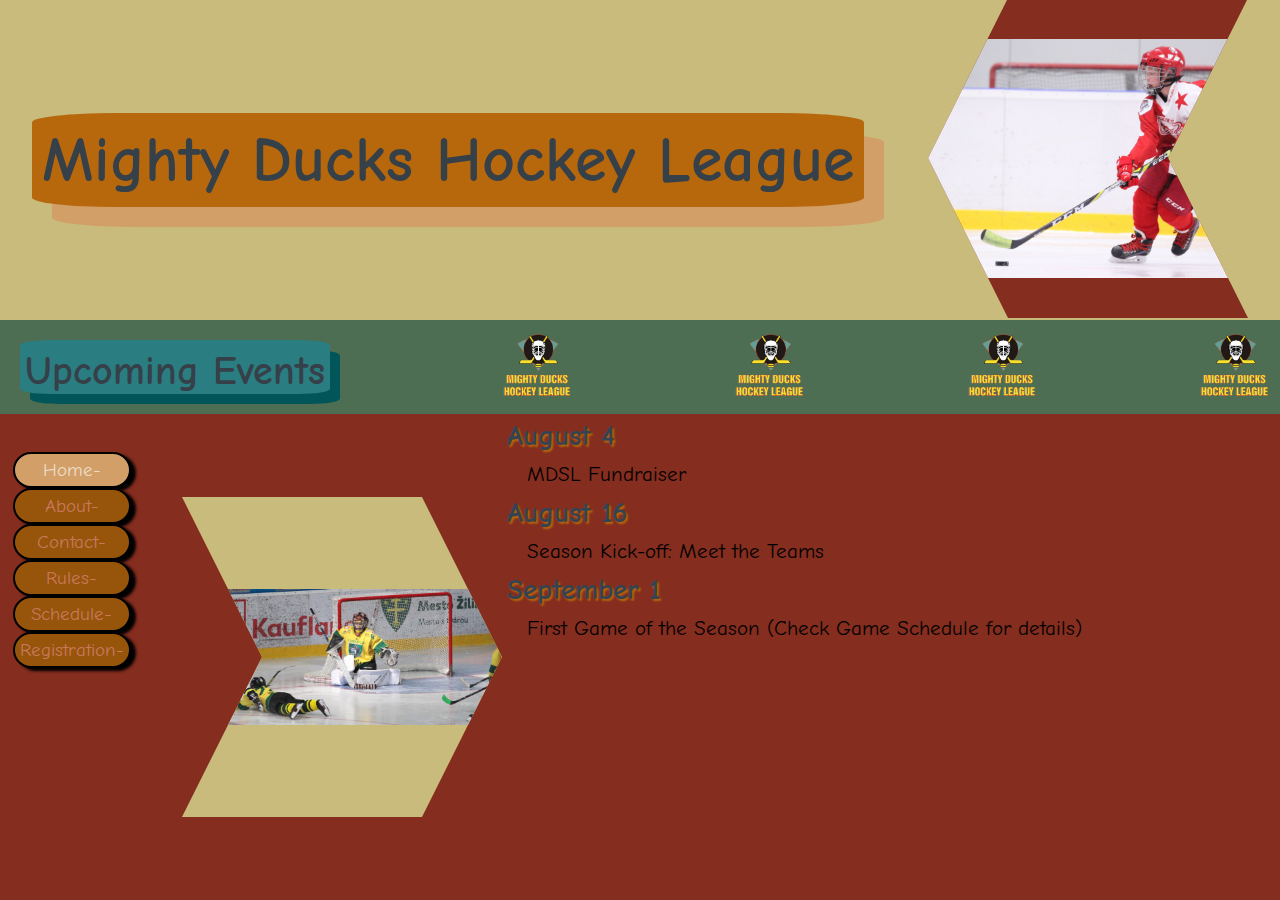
<file: index.html>
<!DOCTYPE html>
<html lang="en">

<head>
    <meta charset="UTF-8">
    <meta http-equiv="X-UA-Compatible" content="IE=edge">
    <meta name="viewport" content="width=device-width, initial-scale=1.0">
    <!-- <link rel="stylesheet" href="./assets/styles/style1.css"> -->
    <!-- <link rel="stylesheet" href="./assets/styles/styles2.css"> -->
    <link rel="stylesheet" href="./assets/styles/styles3.css">
    <title>Mighty Ducks Hockey League</title>
    <link rel="shortcut icon" href="./assets/img/LogoMightyduck-01.ico" type="image/x-icon">
</head>

<body class="container-body">
    <header class="container-header">
        <div>
            <img src="./assets/img/hockey2.jpg" alt="imagen de header" class="img-header">
        </div>
        <div>
            <h1 class="nom-equipo">Mighty Ducks Hockey League</h1>
        </div>
    </header>
    <main class="container-main">
          <div class="bar">
            <div class="h2-title">
                <h2>Upcoming Events</h2>
            </div>
            <div>
                <img class="log-bar" src="./assets/img/LogoMightyduck-01.png" alt="logo de equipo">
            </div>
            <div>
                <img class="log-bar" src="./assets/img/LogoMightyduck-01.png" alt="logo de equipo">
            </div>
            <div>
                <img class="log-bar" src="./assets/img/LogoMightyduck-01.png" alt="logo de equipo">
            </div>
            <div>
                <img class="log-bar" src="./assets/img/LogoMightyduck-01.png" alt="logo de equipo">
            </div>
        </div>
    </main>
    <div class="container-section">
        <nav class="container-nav">
            <a class="nav-home active" href="active">-</a>
            <a class="nav-about" href="./about.html">-</a>
            <a class="nav-contact" href="./contact.html">-</a>
            <a href="./rules.html" class="nav-rules">-</a>
            <a class="nav-games" href="./game-information.html">-</a>
            <a class="nav-registration" href="./registration.html">-</a>
        </nav>
        <figure class="img-section-about">
            <img src="./assets/img/design1_image2.jpg" alt="Foto Hockey" class="picture-hokey-2">
        </figure>
        <div class="div-section">
            <article>
                <h3>August 4</h3>
                <p>MDSL Fundraiser</p>
            </article>
            <article>
                <h3>August 16</h3>
                <p>Season Kick-off: Meet the Teams</p>
            </article>
            <article>
                <h3>September 1</h3>
                <p>First Game of the Season (Check Game Schedule for details)</p>
            </article>
        </div>
    </div>

</body>

</html>
</file>
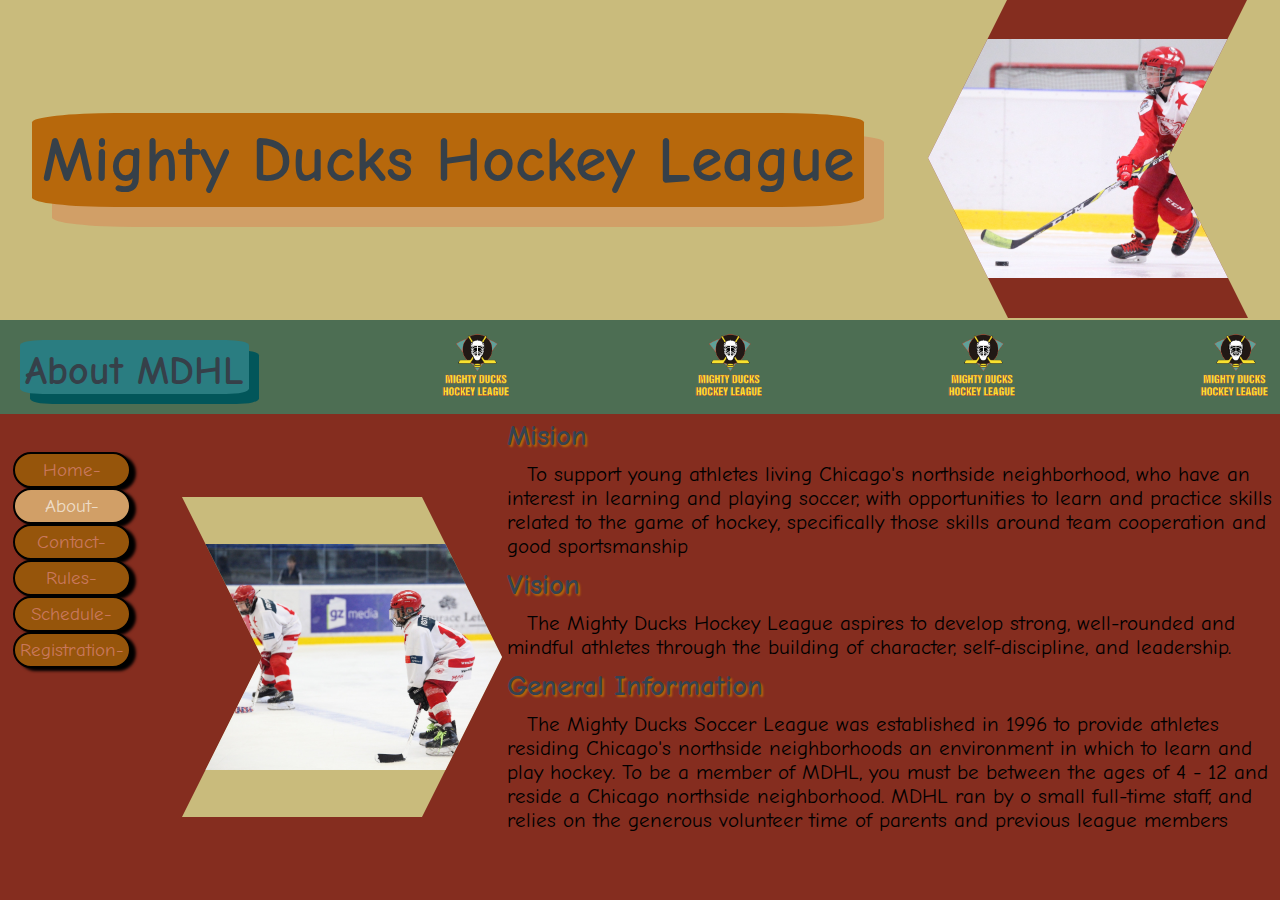
<file: about.html>
<!DOCTYPE html>
<html lang="en">

<head>
    <meta charset="UTF-8">
    <meta http-equiv="X-UA-Compatible" content="IE=edge">
    <meta name="viewport" content="width=device-width, initial-scale=1.0">
    <!--<link rel="stylesheet" href="./assets/styles/style1.css">-->
    <!-- <link rel="stylesheet" href="./assets/styles/styles2.css"> -->
    <link rel="stylesheet" href="./assets/styles/styles3.css">
    <title>Mighty Ducks Hockey League</title>
    <link rel="shortcut icon" href="./assets/img/LogoMightyduck-01.ico" type="image/x-icon">
</head>

<body class="container-body">
    <header class="container-header">
        <div>
            <img src="./assets/img/hockey2.jpg" alt="imagen de header" class="img-header">
        </div>
        <div>
            <h1 class="nom-equipo">Mighty Ducks Hockey League</h1>
        </div>
    </header>
    <main class="container-main">
        <!-- <img src="./assets/img/marca-al-agua-con-color.png" alt="watermark" class="img-main"> -->
        <div class="bar">
            <div class="h2-title">
                <h2>About MDHL</h2>
            </div>
            <div>
                <img class="log-bar" src="./assets/img/LogoMightyduck-01.png" alt="logo de equipo">
            </div>
            <div>
                <img class="log-bar" src="./assets/img/LogoMightyduck-01.png" alt="logo de equipo">
            </div>
            <div>
                <img class="log-bar" src="./assets/img/LogoMightyduck-01.png" alt="logo de equipo">
            </div>
            <div>
                <img class="log-bar" src="./assets/img/LogoMightyduck-01.png" alt="logo de equipo">
            </div>
        </div>
    </main>
    <div class="container-section">
        <nav class="container-nav">
            <a class="nav-home" href="./index.html">-</a>
            <a class="nav-about active" href="active">-</a>
            <a class="nav-contact" href="./contact.html">-</a>
            <a href="./rules.html" class="nav-rules">-</a>
            <a class="nav-games" href="./game-information.html">-</a>
            <a class="nav-registration" href="./registration.html">-</a>
        </nav>
        <figure class="img-section-about">
            <img src="./assets/img/hockey3.jpg" alt="Foto Hockey" class="picture-hokey-2">
        </figure>
        <div class="div-section">
            <article>
                <h3>Mision</h3>
                <p> To support young athletes living Chicago's northside neighborhood, who have an interest in
                    learning and playing soccer, with opportunities to learn and practice skills related to the game of
                    hockey, specifically those skills around team cooperation and good sportsmanship</p>
            </article>
            <article>
                <h3>Vision</h3>
                <p> The Mighty Ducks Hockey League aspires to develop strong, well-rounded and mindful athletes
                    through the building of character, self-discipline, and leadership.</p>
            </article>
            <article>
                <h3>General Information</h3>
                <p> The Mighty Ducks Soccer League was established in 1996 to provide athletes residing
                    Chicago's northside neighborhoods an environment in which to learn and play hockey. To be a
                    member of MDHL, you must be between the ages of 4 - 12 and reside a Chicago northside
                    neighborhood. MDHL ran by o small full-time staff, and relies on the generous volunteer time of
                    parents and previous league members</p>
            </article>
        </div>
    </div>

    
</body>

</html>
</file>
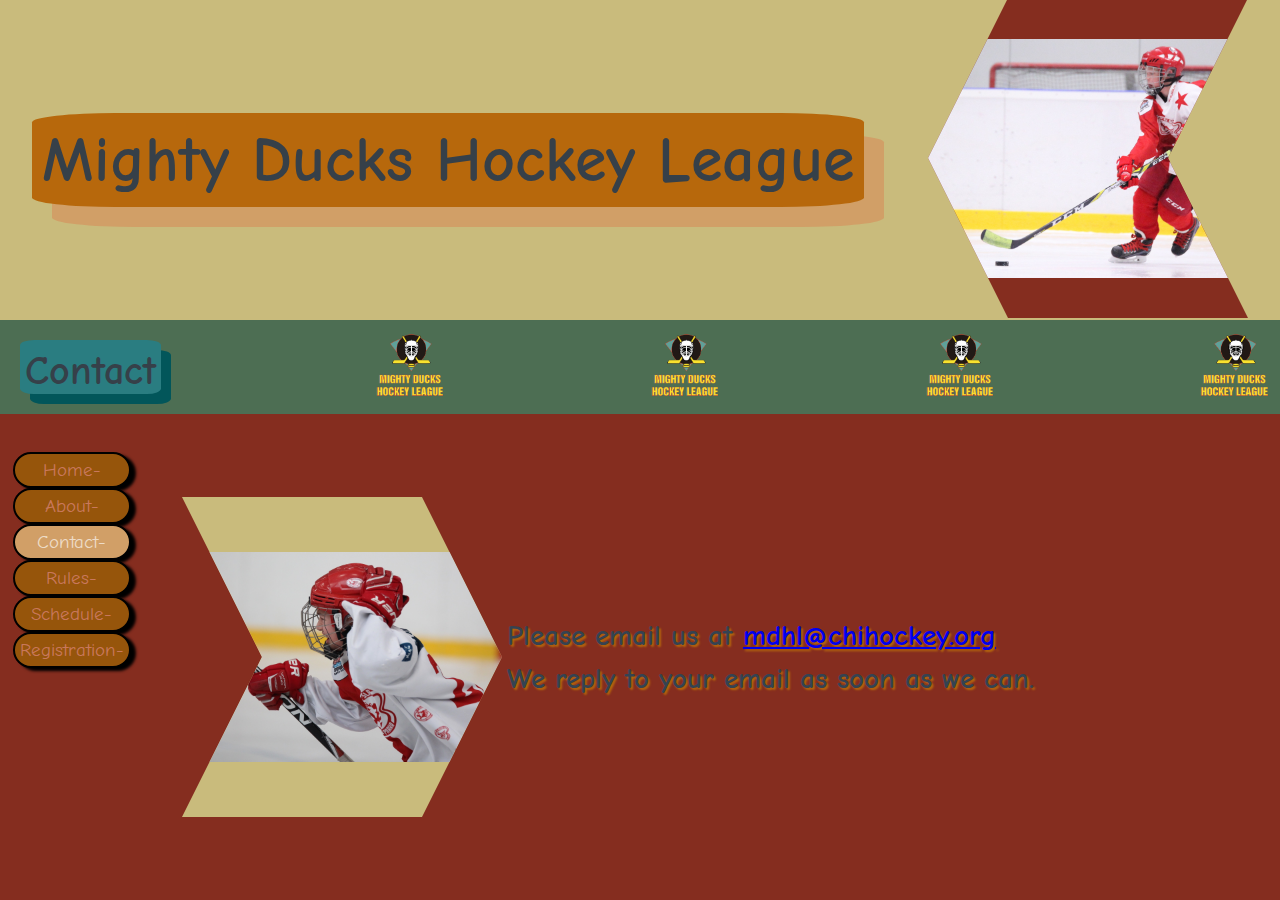
<file: contact.html>
<!DOCTYPE html>
<html lang="en">

<head>
    <meta charset="UTF-8">
    <meta http-equiv="X-UA-Compatible" content="IE=edge">
    <meta name="viewport" content="width=device-width, initial-scale=1.0">
    <!--<link rel="stylesheet" href="./assets/styles/style1.css">-->
    <!-- <link rel="stylesheet" href="./assets/styles/styles2.css"> -->
    <link rel="stylesheet" href="./assets/styles/styles3.css">
    <title>Contact</title>
    <link rel="shortcut icon" href="./assets/img/LogoMightyduck-01.ico" type="image/x-icon">
</head>

<body class="container-body">
    <header class="container-header">
        <div>
            <img src="./assets/img/hockey2.jpg" alt="imagen de header" class="img-header">
        </div>
        <div>
            <h1 class="nom-equipo">Mighty Ducks Hockey League</h1>
        </div>
    </header>
    <main class="container-main">
              <div class="bar">
            <div class="h2-title">
                <h2>Contact</h2>
            </div>
            <div>
                <img class="log-bar" src="./assets/img/LogoMightyduck-01.png" alt="logo de equipo">
            </div>
            <div>
                <img class="log-bar" src="./assets/img/LogoMightyduck-01.png" alt="logo de equipo">
            </div>
            <div>
                <img class="log-bar" src="./assets/img/LogoMightyduck-01.png" alt="logo de equipo">
            </div>
            <div>
                <img class="log-bar" src="./assets/img/LogoMightyduck-01.png" alt="logo de equipo">
            </div>
        </div>
    </main>
    <div class="container-section">
        <nav class="container-nav">
            <a class="nav-home" href="./index.html">-</a>
            <a class="nav-about" href="./about.html">-</a>
            <a class="nav-contact active" href="active">-</a>
            <a href="./rules.html" class="nav-rules">-</a>
            <a class="nav-games" href="./game-information.html">-</a>
            <a class="nav-registration" href="./registration.html">-</a>
        </nav>
        <figure class="img-section-about">
            <img src="./assets/img/hockey1.jpg" alt="Foto Hockey" class="picture-hokey-2">
        </figure>
        <!-- <figure class="foto_hokey_tres"> 
            <img src="/assets/img/hockey3.jpg" alt="Foto de Hockey" width="300"> 
         </figure> -->
         <div class="div-contact">
            <article>
                <h3>Please email us at <a href="mailto:mdhl@chihockey.org">mdhl@chihockey.org</a></h3>
            </article>
            <article>
                <h3>We reply to your email as soon as we can.</h3>
            </article>
         </div>
    </div>
</body>

</html>
</file>
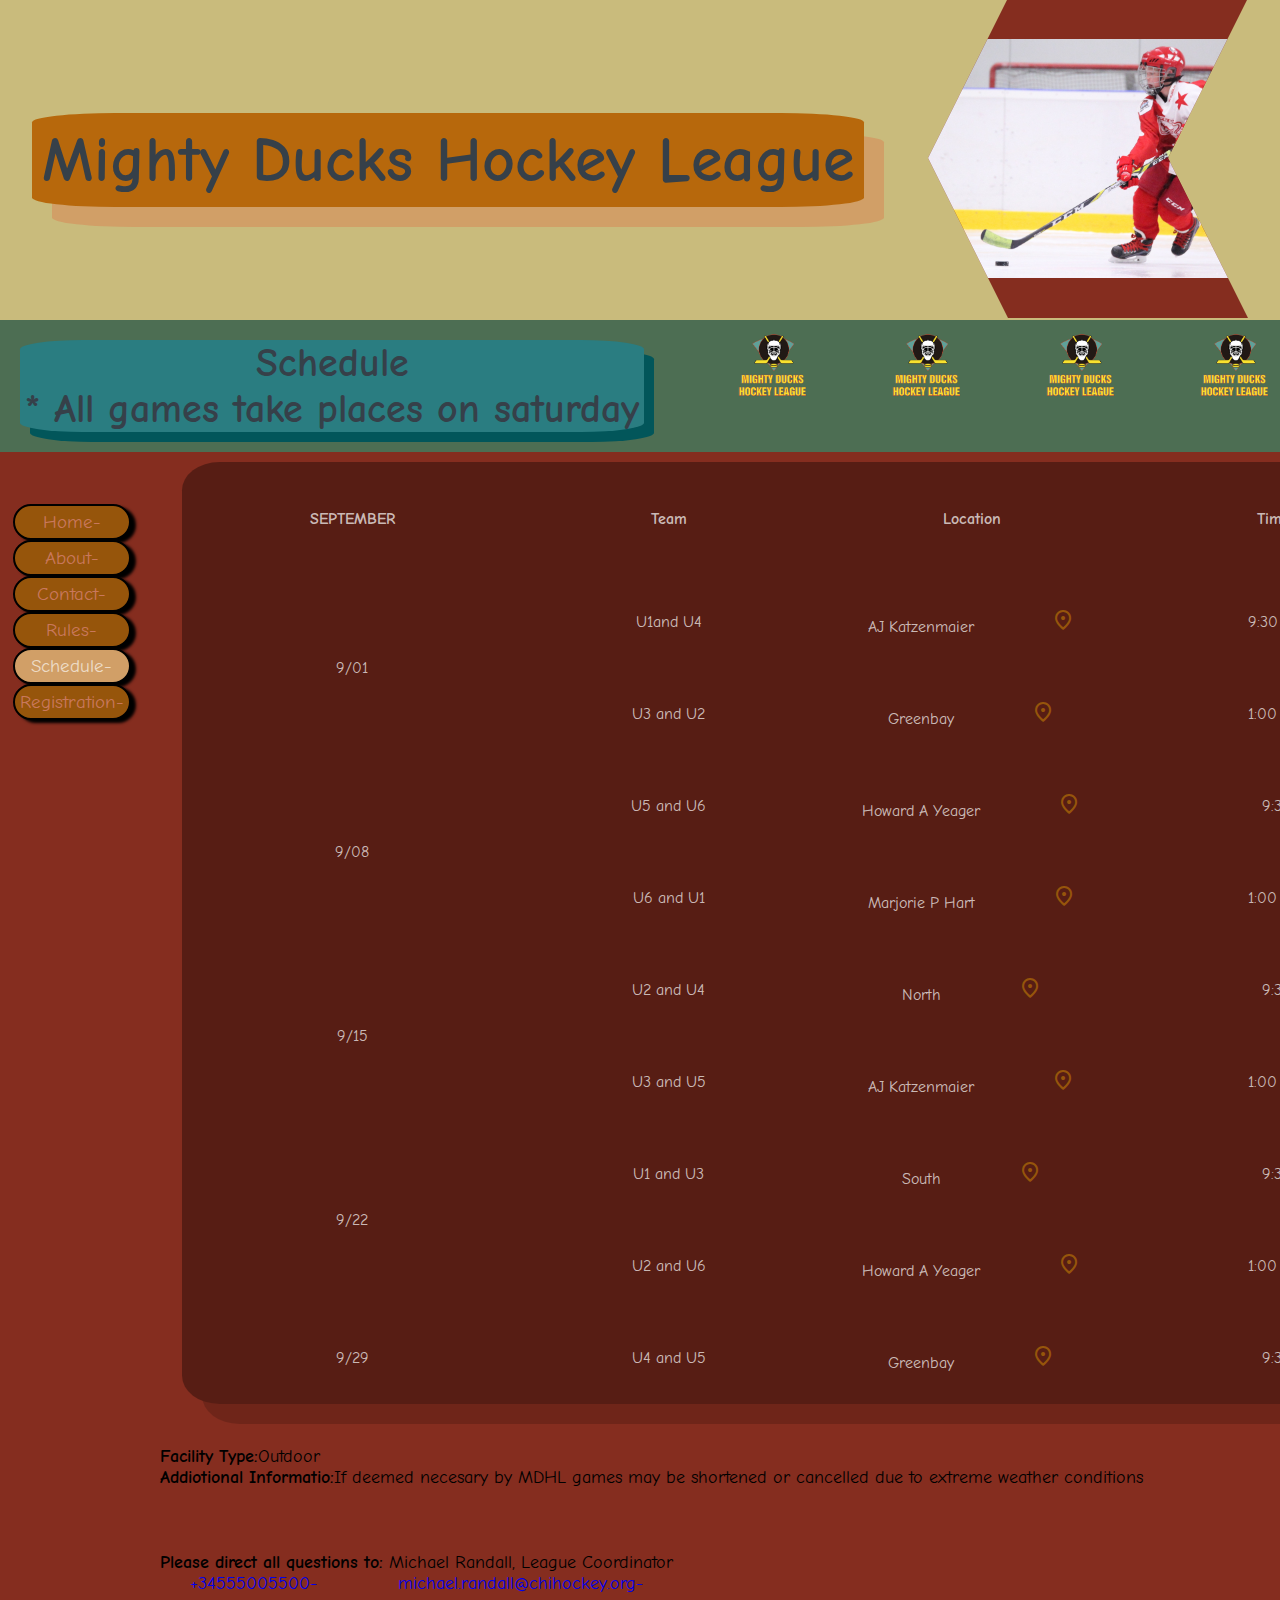
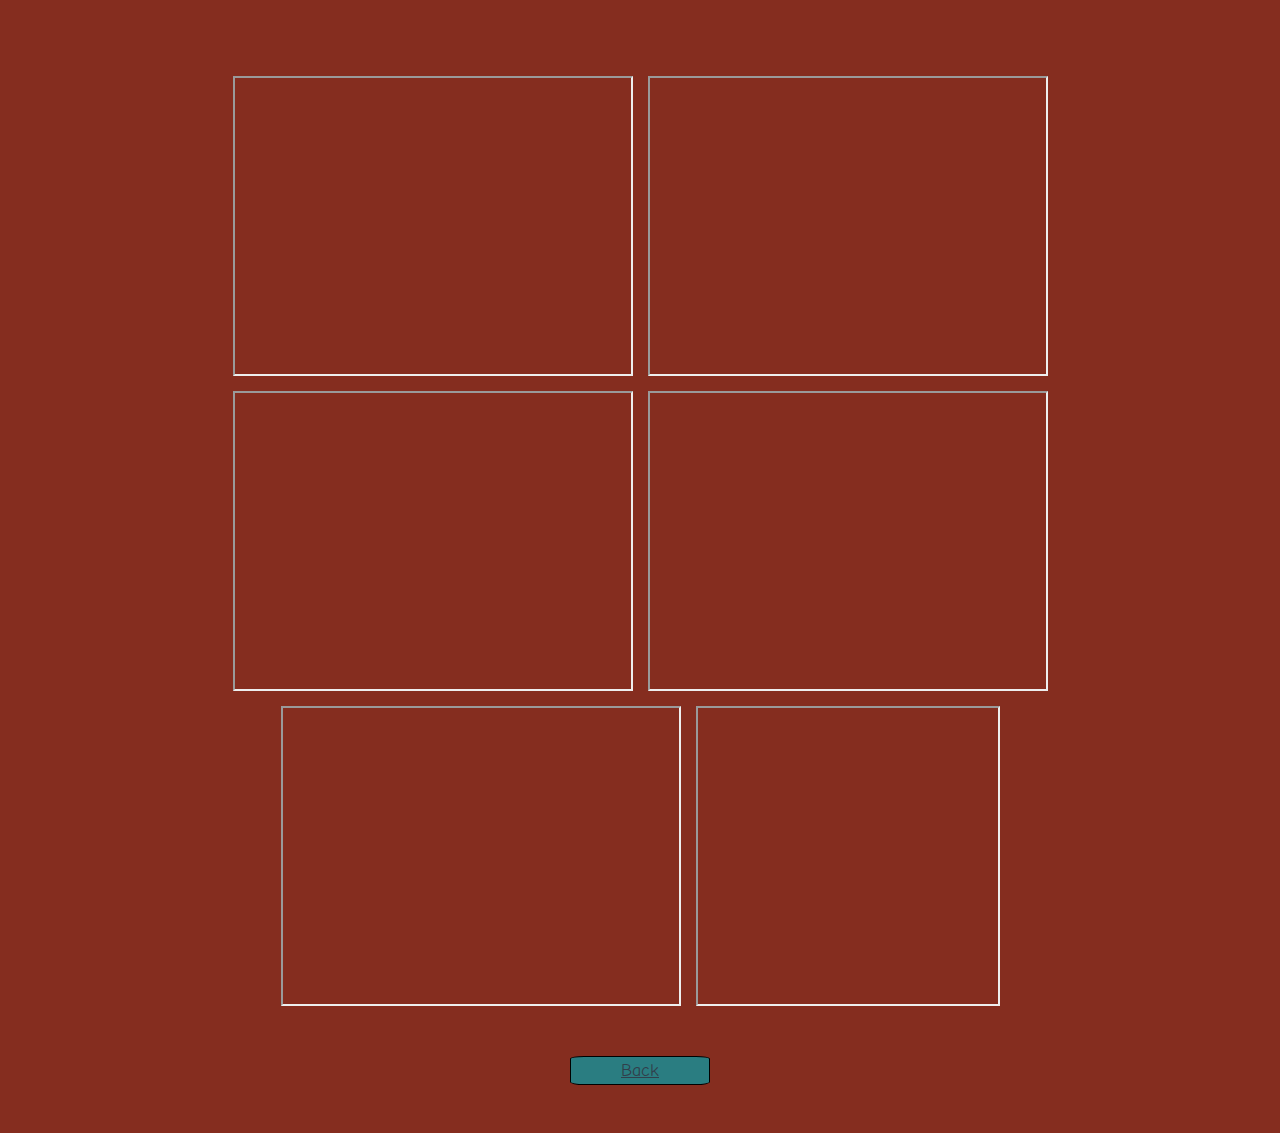
<file: game-information.html>
<!DOCTYPE html>
<html lang="en">

<head>
    <meta charset="UTF-8">
    <meta http-equiv="X-UA-Compatible" content="IE=edge">
    <meta name="viewport" content="width=device-width, initial-scale=1.0">
    <!-- <link rel="stylesheet" href="./assets/styles/style1.css"> -->
    <!-- <link rel="stylesheet" href="./assets/styles/styles2.css"> -->
    <link rel="stylesheet" href="./assets/styles/styles3.css">
    <link rel="stylesheet"
        href="https://fonts.googleapis.com/css2?family=Material+Symbols+Outlined:opsz,wght,FILL,GRAD@48,400,0,0">
    <title>Fall Schedule</title>
    <link rel="shortcut icon" href="./assets/img/LogoMightyduck-01.ico" type="image/x-icon">
</head>

<body class="container-body">
    <header class="container-header">
        <div>
            <img src="./assets/img/hockey2.jpg" alt="imagen de header" class="img-header">
        </div>
        <div>
            <h1 class="nom-equipo" id="start">Mighty Ducks Hockey League</h1>
        </div>
    </header>
    <main class="container-main">
        <div class="bar">
            <div class="h2-title">
                <h2>Schedule</h2>
                <h3 class="h3-subtitle">* All games take places on saturday</h3>
            </div>
            <div>
                <img class="log-bar" src="./assets/img/LogoMightyduck-01.png" alt="logo de equipo">
            </div>
            <div>
                <img class="log-bar" src="./assets/img/LogoMightyduck-01.png" alt="logo de equipo">
            </div>
            <div>
                <img class="log-bar" src="./assets/img/LogoMightyduck-01.png" alt="logo de equipo">
            </div>
            <div>
                <img class="log-bar" src="./assets/img/LogoMightyduck-01.png" alt="logo de equipo">
            </div>
        </div>
    </main>
    <div class="container-section-game">
        <nav class="container-nav">
            <a class="nav-home" href="./index.html">-</a>
            <a class="nav-about" href="./about.html">-</a>
            <a class="nav-contact" href="./contact.html">-</a>
            <a class="nav-rules" href="./rules.html">-</a>
            <a class="nav-games active" href="active">-</a>
            <a class="nav-registration" href="./registration.html">-</a>
        </nav>
        <div class="container-table">
            <table>
                <thead>
                    <tr>
                        <th>SEPTEMBER</th>
                        <th>Team</th>
                        <th>Location</th>
                        <th>Times</th>
                    </tr>
                </thead>
                <tbody>
                    <tr>
                        <td rowspan="2">9/01</td>
                        <td>U1and U4</td>
                        <td>AJ Katzenmaier <a href="#AJ-Katzenmaier"><span class="material-symbols-outlined">
                                    location_on
                                </span></a></td>
                        <td>9:30 a.m</td>
                    </tr>
                    <tr>
                        <td>U3 and U2</td>
                        <td>Greenbay <a href="#Greenbay"><span class="material-symbols-outlined">
                                    location_on
                                </span></a></td>
                        <td>1:00 p.m</td>
                    </tr>
                    <tr>
                        <td rowspan="2">9/08</td>
                        <td>U5 and U6</td>
                        <td>Howard A Yeager <a href="#Howard-A-Yeager"><span class="material-symbols-outlined">
                                    location_on
                                </span></a></td>
                        <td>9:30</td>
                    </tr>
                    <tr>
                        <td>U6 and U1</td>
                        <td>Marjorie P Hart <a href="#Marjorie-P-Hart"><span class="material-symbols-outlined">
                                    location_on
                                </span></a></td>
                        <td>1:00 p.m</td>
                    </tr>
                    <tr>
                        <td rowspan="2">9/15</td>
                        <td>U2 and U4</td>
                        <td>North <a href="#North"><span class="material-symbols-outlined">
                                    location_on
                                </span></a></td>
                        <td>9:30</td>
                    </tr>
                    <tr>
                        <td>U3 and U5</td>
                        <td>AJ Katzenmaier <a href="#AJ-Katzenmaier"><span class="material-symbols-outlined">
                                    location_on
                                </span></a></td>
                        <td>1:00 p.m</td>
                    </tr>
                    <tr>
                        <td rowspan="2">9/22</td>
                        <td>U1 and U3</td>
                        <td>South <a href="#South"><span class="material-symbols-outlined">
                                    location_on
                                </span></a></td>
                        <td>9:30</td>
                    </tr>
                    <tr>
                        <td>U2 and U6</td>
                        <td>Howard A Yeager <a href="#Howard-A-Yeager"><span class="material-symbols-outlined">
                                    location_on
                                </span></a></td>
                        <td>1:00 p.m</td>
                    </tr>
                    <tr>
                        <td>9/29</td>
                        <td>U4 and U5</td>
                        <td>Greenbay <a href="#Greenbay"><span class="material-symbols-outlined">
                                    location_on
                                </span></a></td>
                        <td>9:30</td>
                    </tr>
                </tbody>
            </table>
        </div>
    </div>
    <div class="after-table">
        <div class="footer-section">
            <p><strong>Facility Type:</strong>Outdoor</p>
            <p><strong>Addiotional Informatio:</strong>If deemed necesary by MDHL games may be shortened or cancelled
                due to extreme weather conditions</p>
        </div>
        <div class="footer-section">
            <p><strong>Please direct all questions to:</strong> Michael Randall, League Coordinator</p>
            <p id="p-phone-mail"><a href="tel:+34555005500" id="phone">-</a><a
                    href="mailto:michael.randall@chihockey.org" id="mail">-</a></p>
        </div>
    </div>
    <footer class="footer-maps">
        <iframe class="maps" id="AJ-Katzenmaier"
            src="https://www.google.com/maps/embed?pb=!1m14!1m8!1m3!1d11799.122572613156!2d-87.8628046!3d42.3258772!3m2!1i1024!2i768!4f13.1!3m3!1m2!1s0x0%3A0xcf2bbe275c6da815!2sAJ%20Katzenmaier%20Academy!5e0!3m2!1ses-419!2sar!4v1675811826812!5m2!1ses-419!2sar"
            allowfullscreen="" referrerpolicy="no-referrer-when-downgrade"></iframe>

        <iframe class="maps" id="Greenbay"
            src="https://www.google.com/maps/embed?pb=!1m18!1m12!1m3!1d91124.16415184554!2d-88.26568668359376!3d44.461255000000016!2m3!1f0!2f0!3f0!3m2!1i1024!2i768!4f13.1!3m3!1m2!1s0x8802fa54437d3b65%3A0xf63728c8a91e81ef!2sGreen%20Bay%20Gamblers%20Hockey!5e0!3m2!1ses-419!2sar!4v1675812227302!5m2!1ses-419!2sar"
            allowfullscreen="" referrerpolicy="no-referrer-when-downgrade"></iframe>

        <iframe class="maps" id="Howard-A-Yeager"
            src="https://www.google.com/maps/embed?pb=!1m18!1m12!1m3!1d2950.269876673819!2d-87.85606978462731!3d42.31544224591081!2m3!1f0!2f0!3f0!3m2!1i1024!2i768!4f13.1!3m3!1m2!1s0x880feccac26b07c5%3A0x8b51fa5d6efe771a!2sHoward%20A.%20Yeager%20School%20(PREK-K)!5e0!3m2!1ses-419!2sar!4v1675812279218!5m2!1ses-419!2sar"
            allowfullscreen="" referrerpolicy="no-referrer-when-downgrade"></iframe>

        <iframe class="maps" id="Marjorie-P-Hart"
            src="https://www.google.com/maps/embed?pb=!1m18!1m12!1m3!1d378753.87711569114!2d-88.0260153070186!3d42.128569288133846!2m3!1f0!2f0!3f0!3m2!1i1024!2i768!4f13.1!3m3!1m2!1s0x880fd30f2637f9d7%3A0xdbff5d5dfcfcfa35!2sMarjorie%20P%20Hart%20Elementary!5e0!3m2!1ses-419!2sar!4v1675812332026!5m2!1ses-419!2sar"
            allowfullscreen="" referrerpolicy="no-referrer-when-downgrade"></iframe>
        <iframe class="maps" id="North"
            src="https://www.google.com/maps/embed?pb=!1m18!1m12!1m3!1d11661113.445177173!2d-114.68592294258085!3d34.47160935758538!2m3!1f0!2f0!3f0!3m2!1i1024!2i768!4f13.1!3m3!1m2!1s0x87b691d4d14da6d1%3A0x382b3f76ce900937!2sBixby%20North%20Elementary%20School!5e0!3m2!1ses-419!2sar!4v1675812557640!5m2!1ses-419!2sar"
            allowfullscreen="" referrerpolicy="no-referrer-when-downgrade"></iframe>

        <iframe id="South"
            src="https://www.google.com/maps/embed?pb=!1m18!1m12!1m3!1d3245.644519391504!2d-80.80757037201482!3d35.56248058083693!2m3!1f0!2f0!3f0!3m2!1i1024!2i768!4f13.1!3m3!1m2!1s0x88540000d44715f5%3A0x2933deb3398d57e9!2sSouth%20Elementary%20School!5e0!3m2!1ses-419!2sar!4v1675817782864!5m2!1ses-419!2sar"
            allowfullscreen="" referrerpolicy="no-referrer-when-downgrade"></iframe>
    </footer>
    <div class="btn-footer">
        <a class="btn-back" href="#start">Back</a>
    </div>
</body>
</file>
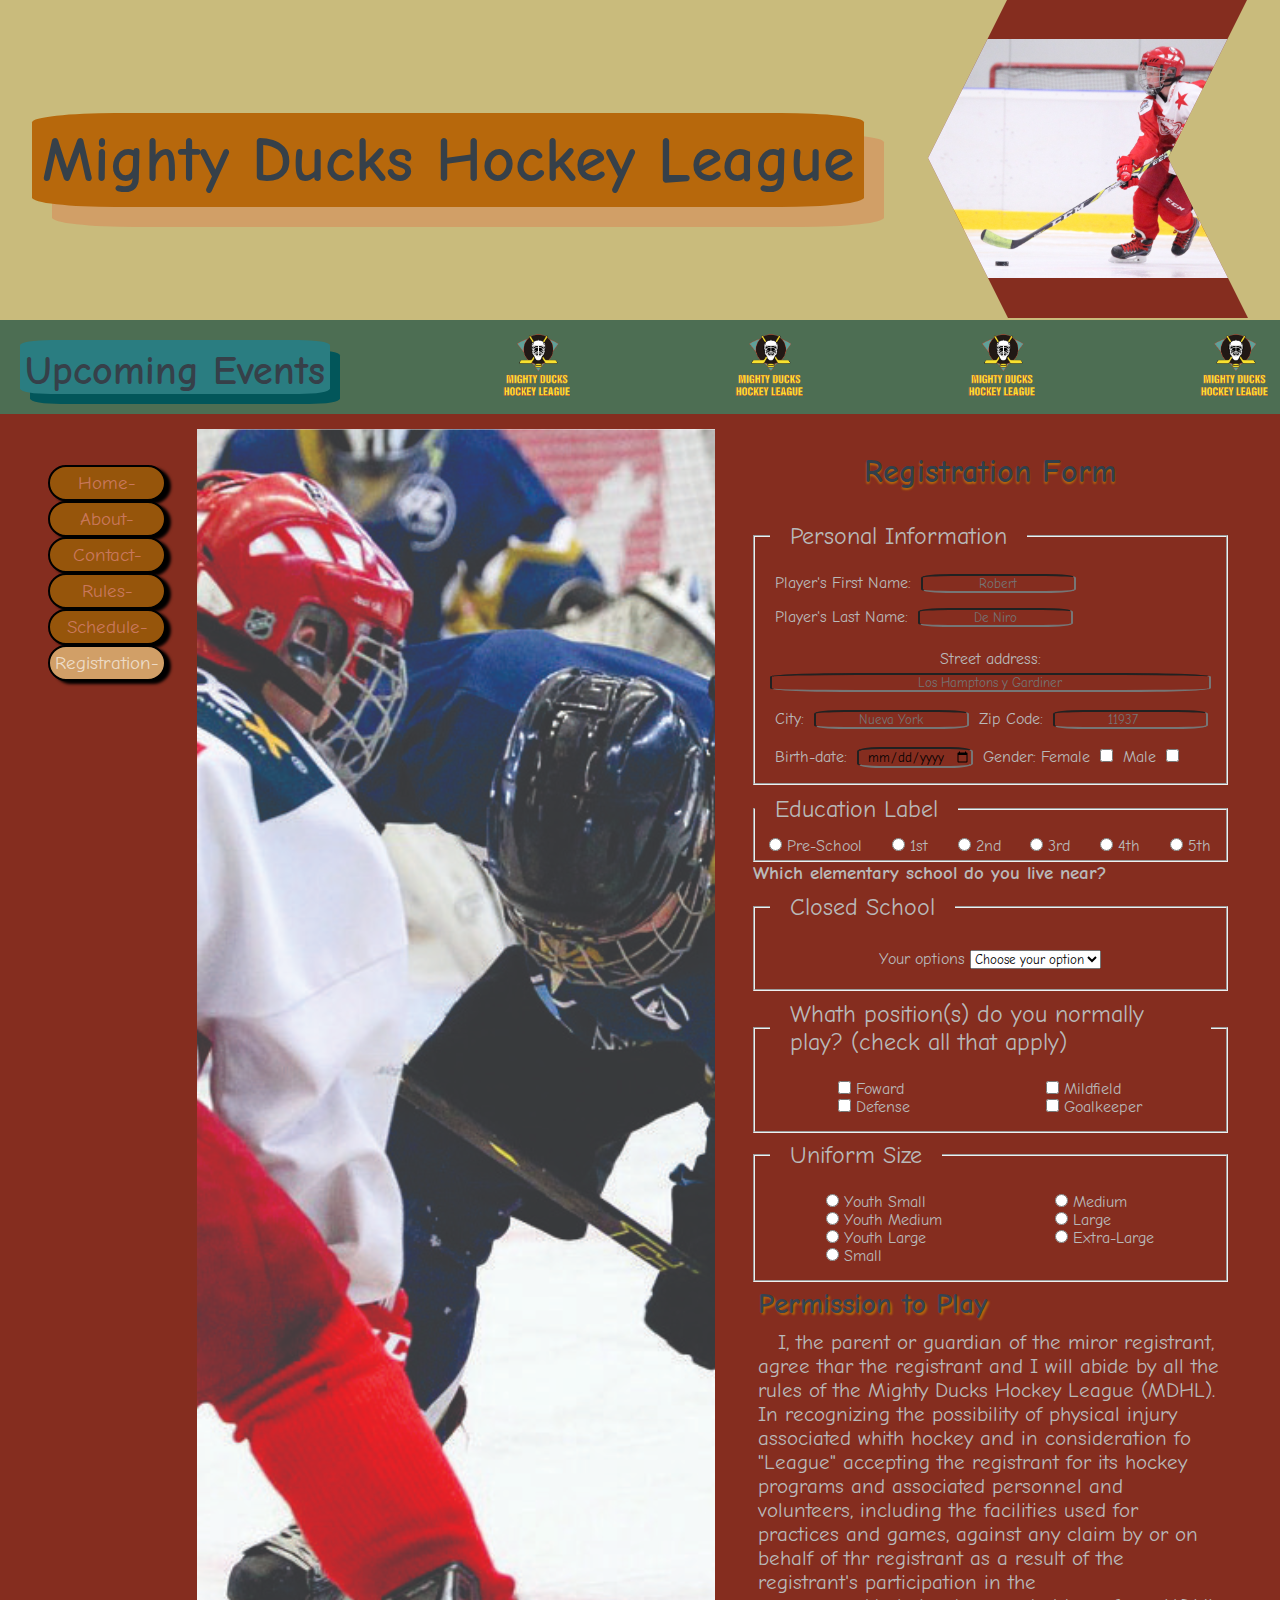
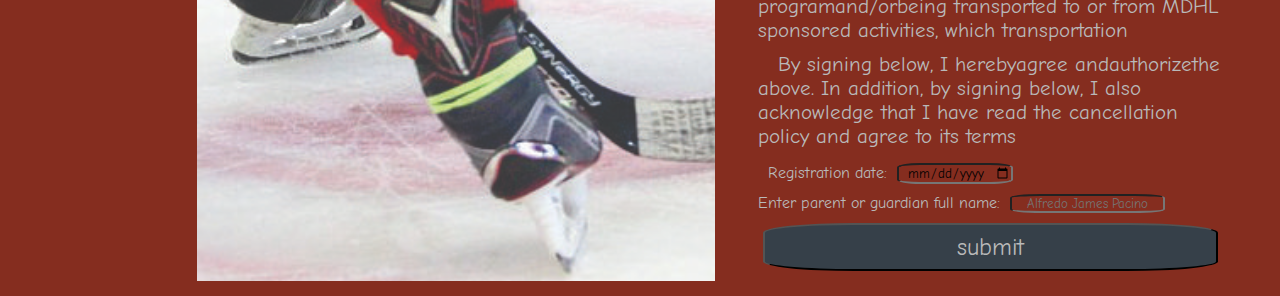
<file: registration.html>
<!DOCTYPE html>
<html lang="en">

<head>
    <meta charset="UTF-8">
    <meta http-equiv="X-UA-Compatible" content="IE=edge">
    <meta name="viewport" content="width=device-width, initial-scale=1.0">
    <!-- <link rel="stylesheet" href="./assets/styles/style1.css"> -->
    <!-- <link rel="stylesheet" href="./assets/styles/styles2.css"> -->
    <link rel="stylesheet" href="./assets/styles/styles3.css">
    <title>Registrastion</title>
    <link rel="shortcut icon" href="./assets/img/LogoMightyduck-01.ico" type="image/x-icon">
</head>

<body class="container-body">

    <header class="container-header">
        <div>
            <img src="./assets/img/hockey2.jpg" alt="imagen de header" class="img-header">
        </div>
        <div>
            <h1 class="nom-equipo">Mighty Ducks Hockey League</h1>
        </div>
    </header>
    <main class="container-main">
        <div class="bar">
            <div class="h2-title">
                <h2>Upcoming Events</h2>
            </div>
            <div>
                <img class="log-bar" src="./assets/img/LogoMightyduck-01.png" alt="logo de equipo">
            </div>
            <div>
                <img class="log-bar" src="./assets/img/LogoMightyduck-01.png" alt="logo de equipo">
            </div>
            <div>
                <img class="log-bar" src="./assets/img/LogoMightyduck-01.png" alt="logo de equipo">
            </div>
            <div>
                <img class="log-bar" src="./assets/img/LogoMightyduck-01.png" alt="logo de equipo">
            </div>
        </div>
    </main>

    <div class="general-registration">
        <div class="container-section sec-nav-registration">
            <nav class="container-nav">
                <a class="nav-home" href="./index.html">-</a>
                <a class="nav-about" href="./about.html">-</a>
                <a class="nav-contact" href="./contact.html">-</a>
                <a href="./rules.html" class="nav-rules">-</a>
                <a class="nav-games" href="./game-information.html">-</a>
                <a class="nav-registration active" href="active">-</a>
            </nav>
        </div>
        <!--banner-->
        <div class="img-registration">
        </div>
        <section class="section-form">
            <h2 class="h1-form">Registration Form</h2>
            <form action="./show_data.html" method="get" class="form">
                <fieldset class="pers-inform-field fieldsets">
                    <legend>Personal Information</legend>
                    <div>
                        <label for="fst-name">Player's First Name:</label>
                        <input type="text" name="First Name" id="fst-name" placeholder="Robert" required>
                        <div class="lst-name">
                            <label for="lst-name">Player's Last Name:</label>
                            <input type="text" name="Last Name" id="lst-name" placeholder="De Niro" required>
                        </div>
                    </div><br>

                    <label for="address">Street address:</label>
                    <input type="text" name="Address" id="address" placeholder="Los Hamptons y Gardiner" required>
                    <div><br>
                        <label for="city">City:</label>
                        <input type="text" name="City" id="city" placeholder="Nueva York" required>

                        <label for="zip-code">Zip Code:</label>
                        <input type="number" name="Zip Code" id="zip-code" placeholder="11937">
                    </div><br>
                    <div class="birth-date">
                        <label for="birth-date">Birth-date:</label>
                        <input type="date" name="Birth-date" id="birth-date" required>

                        <label for="female">Gender: Female</label>
                        <input type="checkbox" name="Female" id="female">
                        <label for="male">Male</label>
                        <input type="checkbox" name="Male" id="male">
                    </div>
                </fieldset>
                <fieldset class="education-label fieldsets">
                    <legend>Education Label</legend>
                    <label for="grade">
                        <input type="radio" name="Grade" id="grade" value="Pre-School">
                        Pre-School
                    </label>
                    <label for="1st">
                        <input type="radio" name="Grade" id="1st" value="1st">
                        1st
                    </label>
                    <label for="second">
                        <input type="radio" name="Grade" id="second" value="2nd">
                        2nd
                    </label>
                    <label for="3rd">
                        <input type="radio" name="Grade" id="3rd" value="3rd">
                        3rd
                    </label>
                    <label for="4th">
                        <input type="radio" name="Grade" id="4th" value="4th">
                        4th
                    </label>
                    <label for="5th">
                        <input type="radio" name="Grade" id="5th" value="5th">
                        5th
                    </label>
                </fieldset>
                <h3>Which elementary school do you live near?</h3>
                <fieldset class="schools fieldsets">
                    <legend>Closed School</legend>
                    <label for="schools">Your options
                        <select name="schools" id="schools">
                            <option value="empty" selected>Choose your option</option>
                            <option value="AJ Katzenmaier">AJ Katzenmaier</option>
                            <option value="Greenbay">Greenbay</option>
                            <option value=" Howard A Yeguer"> Howard A Yeguer</option>
                            <option value="Marjorie P Hart">Marjorie P Hart</option>
                            <option value=" North Elementary"> North Elementary</option>
                            <option value="South Elementary">South Elementary</option>
                        </select>
                    </label>
                </fieldset>
                <fieldset class="players-position fieldsets">
                    <legend>Whath position(s) do you normally play? (check all that apply)</legend>
                    <div>
                        <label for="foward">
                            <input type="checkbox" name="position" id="foward" value="Foward">
                            Foward
                        </label><br>
                        <label for="defense">
                            <input type="checkbox" name="position" id="defense" value="defense">
                            Defense
                        </label>
                    </div>
                    <div>
                        <label for="mildfield">
                            <input type="checkbox" name="position" id="mildfield" value="Mildfield">
                            Mildfield
                        </label><br>
                        <label for="goalkeeper">
                            <input type="checkbox" name="position" id="goalkeeper" value="Goalkeeper">
                            Goalkeeper
                        </label><br>
                    </div>
                </fieldset>
                <fieldset class="uniform fieldsets">
                    <legend>Uniform Size</legend>
                    <div>
                        <label for="Youth-Small">
                            <input type="radio" name="size" id="Youth-Small" value="Youth Small">
                            Youth Small
                        </label><br>
                        <label for="Youth-Medium">
                            <input type="radio" name="size" id="Youth-Medium" value="Youth Medium">
                            Youth Medium
                        </label><br>
                        <label for="Youth-Large">
                            <input type="radio" name="size" id="Youth-Large" value="Youth Large">
                            Youth Large
                        </label><br>
                        <label for="Small">
                            <input type="radio" name="size" id="Small" value="Small">
                            Small
                        </label><br>
                    </div>
                    <div>
                        <label for="Medium">
                            <input type="radio" name="size" id="Medium" value="Medium">
                            Medium
                        </label><br>
                        <label for="Large">
                            <input type="radio" name="size" id="Large" value="Large">
                            Large
                        </label><br>
                        <label for="Extra-Large">
                            <input type="radio" name="size" id="Extra-Large" value="Extra-Large">
                            Extra-Large
                        </label><br>
                    </div>
                </fieldset>
                <article>
                    <h3>Permission to Play</h3>
                    <p>
                        I, the parent or guardian of the miror registrant, agree thar the registrant and I will
                        abide by
                        all the rules of the Mighty Ducks Hockey League (MDHL). In recognizing the possibility of
                        physical injury associated whith hockey and in consideration fo "League" accepting the
                        registrant for its hockey programs and associated personnel and volunteers, including the
                        facilities used for practices and games, against any claim by or on behalf of thr registrant
                        as
                        a result of the registrant's participation in the programand/orbeing transported to or from
                        MDHL
                        sponsored activities, which transportation
                    </p>
                    <p>By signing below, I herebyagree andauthorizethe above. In addition, by signing below, I also
                        acknowledge that I have read the cancellation policy and agree to its terms</p>
                </article>
                <div class="submite-date">
                    <label for="submite-date">Registration date:</label>
                    <input type="date" name="Submite-date" id="submite-date" required>
                </div>
                <div>
                    <label for="parents-name">Enter parent or guardian full name:</label>
                    <input type="text" name="parents-name" id="parents-name" placeholder="Alfredo James Pacino"  required>
                </div>
                <div class="submit">
                    <input type="submit" value="submit">
                </div>
            </form>
        </section>
    </div>

</body>
</file>
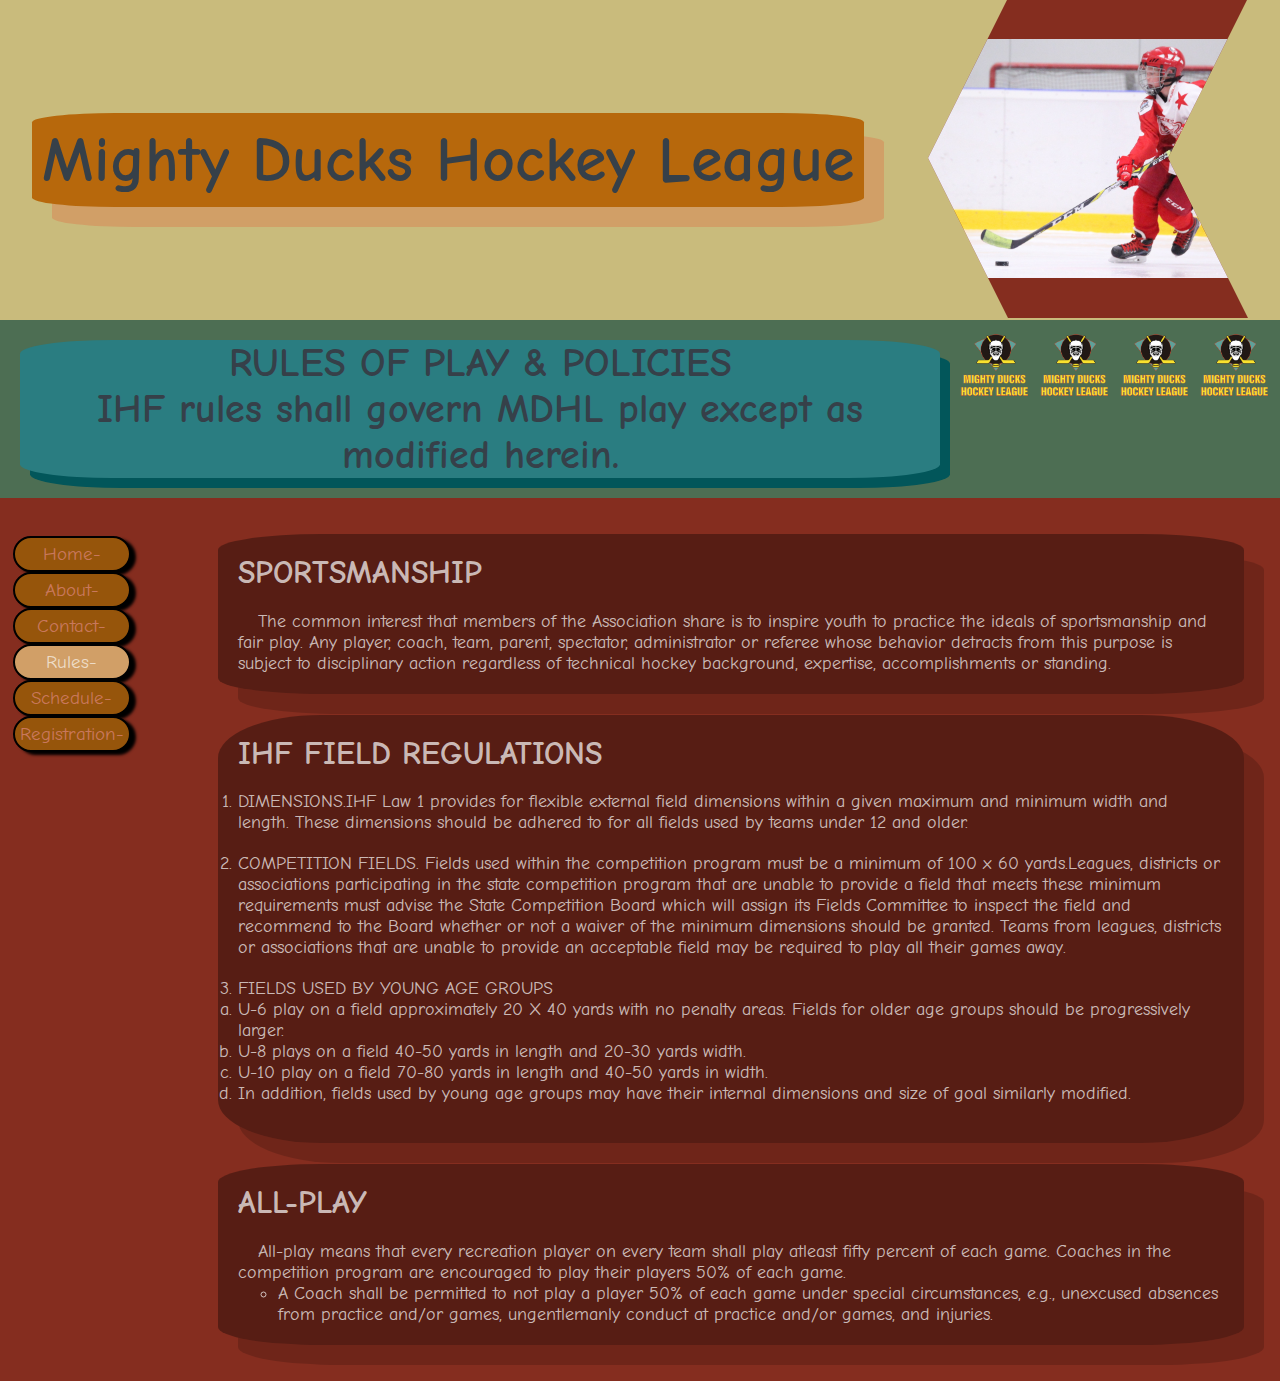
<file: rules.html>
<!DOCTYPE html>
    <html lang="en">

    <head>
        <meta charset="UTF-8">
        <meta http-equiv="X-UA-Compatible" content="IE=edge">
        <meta name="viewport" content="width=device-width, initial-scale=1.0">
        <!-- <link rel="stylesheet" href="./assets/styles/style1.css"> -->
        <!-- <link rel="stylesheet" href="./assets/styles/styles2.css"> -->
        <link rel="stylesheet" href="./assets/styles/styles3.css">
        <title>Mighty Ducks Hockey League</title>
        <link rel="shortcut icon" href="./assets/img/LogoMightyduck-01.ico" type="image/x-icon">
    </head>

    <body class="container-body">
        <header class="container-header">
            <div>
                <img src="./assets/img/hockey2.jpg" alt="imagen de header" class="img-header">
            </div>
            <div>
                <h1 class="nom-equipo">Mighty Ducks Hockey League</h1>
            </div>
        </header>
        <main class="container-main">
            <div class="bar">
                <div class="h2-title">
                    <h2>RULES OF PLAY & POLICIES</h2>
                    <h3 class="h3-subtitle">IHF rules shall govern MDHL play except as modified herein.</h3>
                </div>
                <div>
                    <img class="log-bar" src="./assets/img/LogoMightyduck-01.png" alt="logo de equipo">
                </div>
                <div>
                    <img class="log-bar" src="./assets/img/LogoMightyduck-01.png" alt="logo de equipo">
                </div>
                <div>
                    <img class="log-bar" src="./assets/img/LogoMightyduck-01.png" alt="logo de equipo">
                </div>
                <div>
                    <img class="log-bar" src="./assets/img/LogoMightyduck-01.png" alt="logo de equipo">
                </div>
            </div>
        </main>
        <div class="container-section">
            <nav class="container-nav">
                <a class="nav-home" href="./index.html">-</a>
                <a class="nav-about" href="./about.html">-</a>
                <a class="nav-contact" href="./contact.html">-</a>
                <a class="nav-rules active" href="active" >-</a>
                <a class="nav-games" href="./game-information.html">-</a>
                <a class="nav-registration" href="./registration.html">-</a>
            </nav>
            <div class="div-section" id="section-rules">
                <section class="container-section-rules">
                    <h3 class="titles-sections">SPORTSMANSHIP</h3>
                    <p class="indentation">
                        The common interest that members of the Association share is to inspire
                        youth to practice the ideals of sportsmanship and fair play. Any player, coach,
                        team, parent, spectator, administrator or referee whose behavior detracts from
                        this purpose is subject to disciplinary action regardless of technical hockey
                        background, expertise, accomplishments or standing.
                    </p>
                </section>
                <section class="container-section-rules">
                    <h3 class="titles-sections">IHF FIELD REGULATIONS</h3>
                    <ol type="1" id="type1">
                        <li>
                            DIMENSIONS.IHF Law 1 provides for flexible external field dimensions within
                            a given maximum and minimum width and length. These dimensions should be
                            adhered to for all fields used by teams under 12 and older.
                        </li>
                        <li>
                            COMPETITION FIELDS. Fields used within the competition program must be
                            a minimum of 100 x 60 yards.Leagues, districts or associations participating in
                            the state competition program that are unable to provide a field that meets these
                            minimum requirements must advise the State Competition Board which will
                            assign its Fields Committee to inspect the field and recommend to the Board
                            whether or not a waiver of the minimum dimensions should be granted. Teams
                            from leagues, districts or associations that are unable to provide an acceptable
                            field may be required to play all their games away.
                        </li>
                        <li>FIELDS USED BY YOUNG AGE GROUPS
                            <ol type="a">
                                <li>
                                    U-6 play on a field approximately 20 X 40 yards with no penalty areas. Fields
                                    for older age groups should be progressively larger.
                                </li>
                                <li>
                                    U-8 plays on a field 40-50 yards in length and 20-30 yards width.
                                </li>
                                <li>
                                    U-10 play on a field 70-80 yards in length and 40-50 yards in width.
                                </li>
                                <li>
                                    In addition, fields used by young age groups may have their internal
                                    dimensions and size of goal similarly modified.
                                </li>
                            </ol>
                        </li>
                    </ol>
                </section>
                <section class="container-section-rules">
                    <h3 class="titles-sections">ALL-PLAY</h3>
                    <p class="indentation">All-play means that every recreation player on every team shall play atleast
                        fifty percent of each game. Coaches in the competition program are encouraged
                        to play their players 50% of each game.
                    </p>
                    <ul>
                        <li id="li-rules">A Coach shall be permitted to not play a player 50% of each game
                            under special circumstances, e.g., unexcused absences from practice
                            and/or games, ungentlemanly conduct at practice and/or games, and
                            injuries.
                        </li>
                    </ul>
                </section>
            </div>
        </div>
    </body>

    </html>
</file>
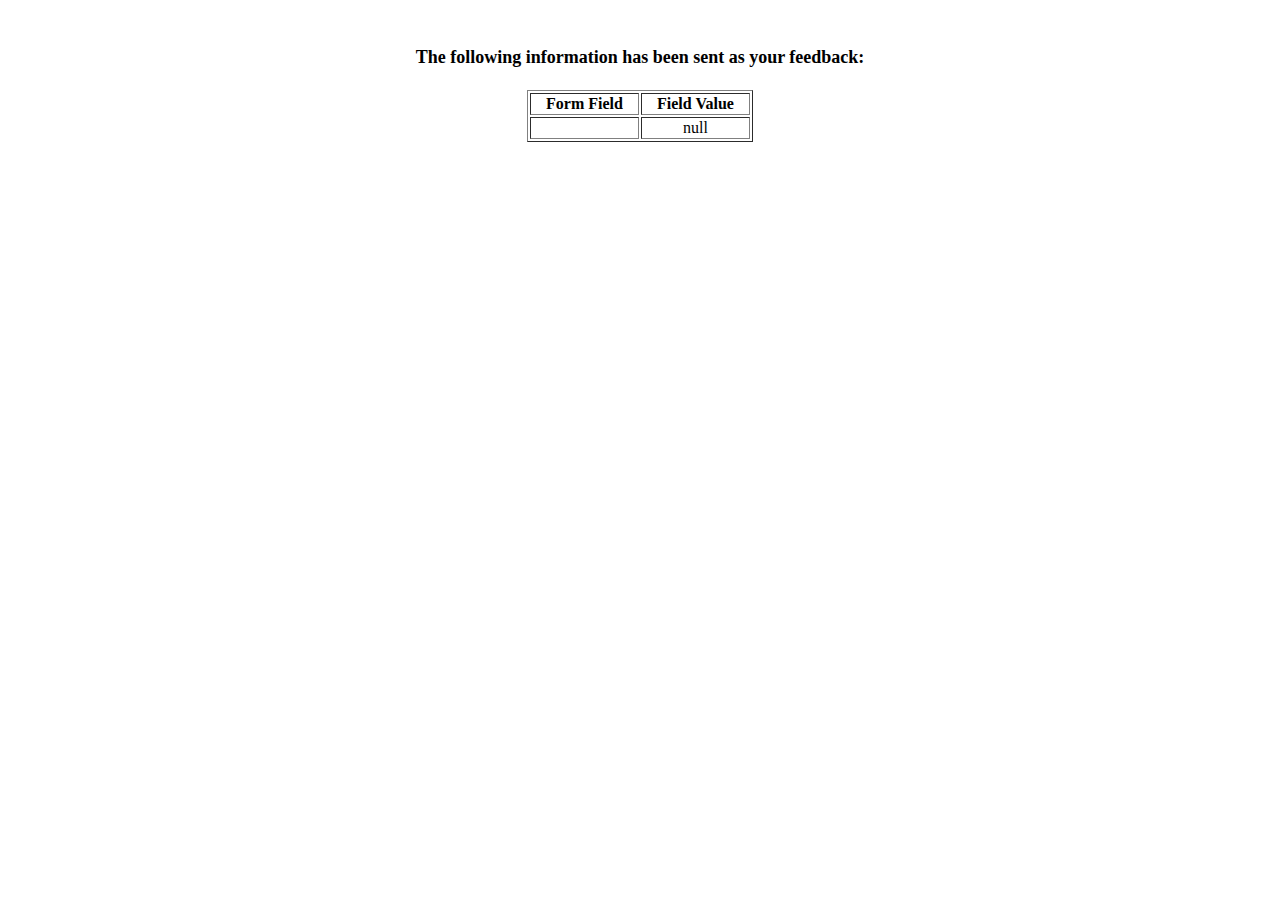
<file: show_data.html>
<html>
<head>
<title>Feedback Sent</title>
</head>
<body>
<p align=center>&nbsp;</p>
<h1 align=center><font size="+1">The following information has been sent as your
  feedback:</font></h1>

<table border="1" align=center width="226">
  <tr>
    <th align="center">Form Field</th>
    <th align="center">Field Value</th>
  </tr>

<script language="javascript">
var args = location.search.substr(1).split('&');
for (var i = 0; i < args.length; ++i) {
  var parts = args[i].split('=');
  if (parts != null) {
    var field = parts[0];
    var value = parts[1];
    if (value == null) {
      value = "null"
    }
    else {
      value = '"' + unescape(value.replace(/\+/g, ' ')) + '"';
    }

    document.writeln('<tr><td align="center">' + field + '</td>');
    document.writeln('<td align="center">' + value + '</td></tr>');
  }
}
</script>

<noscript>
<tr><td>
<p>You need to turn on Javascript in your browser.</p>

<p>In Microsoft Internet Explorer 4 or greater:</p>
<ul>
<li>From the "Tools" menu (in IE 4, it's the "View" menu), select "Internet Options".</li>
<li>Click on the "Security" tab.</li>
<li>Click on the "Custom Level" button. (In IE 4, select "Custom"
and then click on "Settings...".)</li>
<li>Under "Active scripting" make sure "Enable" is selected.</li>
</ul>

<p>In Netscape version 4 or greater:</p>
<ul>
<li>From the <b>Edit</b> menu, select <b>Preferences</b>.</li>
<li>In the <b>Category</b> list on the left, click on the word "Advanced".</li>
<li>In the panel on the right, make sure "Enable JavaScript" is checked.</li>
<li>Click the <b>OK</b> button.</li>
</ul>

</td></tr>
</noscript>

</table>
</body>
</html>
</file>
<file: assets/styles/style1.css>
@import url('https://fonts.googleapis.com/css2?family=Comic+Neue:wght@700&display=swap');
*{
    padding: 0;
    margin: 0;
    box-sizing: border-box;
    font-family: 'Comic Neue';
}
header{
    background: url(../img/design1_image1.jpg);
    height: 500px;
    background-position: top;
    background-size: cover;
    background-repeat: no-repeat;
    position: relative;
    font-size: 250%;
 } 
.bar{
    color: aliceblue;
    background-color: black;
    text-align: center;
    padding: 10px;
    font-size: 150%;
}
  
.logo{
   position: relative;
    height: 150px;
    float: right;
    bottom: 100px;
}
nav{
    width: 100px;
    font-size: 110%;
    margin-top: 10px;
    margin-left: 20px;
    float: left;
    position: absolute;
}
nav a{
    display: block;
    margin-top: 50px;
}   
.active{
    text-decoration: none;
    color: #000;
}
.nav-contact{
padding-bottom: 50px;
margin-bottom: 50px;
}
.nav-home::before{
    content: "Home";
}
.nav-about::before{
    content: "About MDHL";
}
.nav-contact::before{
    content:"contact"
}
section{
    position: relative;
    margin-left: 100px;
    text-align: left;
    top: 50px;
}
article{
    margin-left: 50px;
    padding-bottom: 20px;
    margin-top: 5px;
}
article>h3{
    font-size: 140%;
    font-weight: bold;
    margin-left: 10%;
}
article>p{
    font-size: 130%;
    margin-left: 12%;
    text-align: justify;
}
.foto_hokey_tres{
    display: none;
}
.foto_hokey_dos{
    display: none;
}
</file>
<file: assets/styles/styles2.css>
@import url('https://fonts.googleapis.com/css2?family=Comic+Neue:wght@700&display=swap');

* {
    padding: 0;
    margin: 0;
    box-sizing: border-box;
    font-family: 'Comic Neue', cursive;
    font-style: italic;
}

/*Banner*/
.container {
    background: url(../img/design1_image2.jpg);
    background-size: cover;
    height: 500px;
    margin-top: 90px;
}

.nom-equipo {
    font-size: 500%;
    font-weight: bold;
    position: absolute;
    top: 0px;
}

.bar h2 {
    color: rgb(0, 0, 0);
    background-color: rgb(255, 255, 255);
    text-align: center;
    padding: 5px;
    font-size: 2rem;
    font-weight: bold;
    border: 2px solid rgb(0, 0, 0);
    position: relative;
}

/*botones de navegacion*/
nav {
    position: absolute;
    right: 50px;
    top: 70px;
}

nav a {
    display: inline;
    padding: 5px 20px;
    font-size: 120%;
    background-color: rgb(0, 60, 255);
    color: rgb(252, 252, 252);
    outline: 1px solid rgb(0, 0, 0);
    margin: 10px;
    box-shadow: 5px 3px 3px rgb(53, 52, 52);
    text-decoration: solid;
}

.nav-home::before {
    content: "Home";
}

.nav-about::before {
    content: "About";
}

.nav-contact::before {
    content: "Contact"
}

.active {
    background-color: rgb(83, 173, 83);
}

/*logo*/
.logo {
    position: relative;
    height: 250px;
    float: left;
    bottom: 0px;
    margin-top: 20px;
}

/*secction*/
section {
    position: relative;
    margin-left: 100px;
    text-align: left;
    top: 50px;
}

article {
    margin-left: 50px;
    padding-bottom: 20px;
    margin-top: 5px;
}

article>h3 {
    font-size: 140%;
    font-weight: bold;
    margin-left: 10%;
}

article>p {
    text-indent: 20px;
    font-size: 130%;
    margin-left: 12%;
    margin-right: 10%;
    text-align: justify;
}

.foto_hokey_tres {
    display: none;
}

.foto_hokey_dos {
    display: none;
}
</file>
<file: assets/styles/styles3.css>
@import url('https://fonts.googleapis.com/css2?family=Comic+Neue:wght@700&display=swap');

* {
    padding: 0;
    margin: 0;
    box-sizing: border-box;
    font-family: 'Comic Neue';

}

.container-body {
    background: #852D1F;
    height: 100vh;
    display: flex;
    flex-direction: column;
}

/*header*/

.container-header {
    background: #C9BB7C;
    height: 20rem;
    width: 100%;
    display: flex;
    flex-direction: row-reverse;
    justify-content: space-around;
    align-items: center;

}

.img-header {
    background: #852D1F;
    height: 20rem;
    /* por 16 pixeles*/
    width: 20rem;
    object-fit: contain;
    margin-right: 30%;
    padding: 0px;
    clip-path: polygon(100% 0%, 75% 50%, 100% 100%, 25% 100%, 0% 50%, 25% 0%);

}

.nom-equipo {
    background: #B7680C;
    color: #364049;
    box-shadow: 20px 20px #d19f67;
    font-size: 400%;
    /* margin-left: 10%; */
    height: 100%;
    width: 100%;
    padding: 10px;
    border-radius: 10%;
}

/* main*/
.container-main {
    display: flex;
    flex-direction: column;
    flex-wrap: wrap;
    /* height: 60%; */
    width: 100%;
}

.picture-hokey-2 {
    height: 3rem;
    width: 3rem;
}

/* barra de main*/
.bar {
    background: #4D6E53;
    justify-content: space-evenly;
    padding: 5px;
    display: flex;
    flex-direction: row;
    justify-content: space-between;
}

.h2-title {
    background: #2a7d81;
    box-shadow: 10px 10px #02565a;
    display: flex;
    flex-direction: column;
    justify-content: flex-end;
    align-items: center;
    margin: 15px;
    border-radius: 10%;
    padding: 0 5px;
}

h2 {
    color: #364049;
    font-size: 250%;
    align-items: center;
    text-align: center;

}

.log-bar {

    height: 80px;
    width: 80px;
    object-fit: contain;
    margin: 0px;

}

/*--------------------------------section*/

.container-section {
    background: #852D1F;
    display: flex;
    flex-direction: row;
    justify-content: start;
    align-items: stretch;
    flex-grow: 1;
}

.picture-hokey-2 {
    background: #C9BB7C;
    height: 20rem;
    /* por 16 pixeles*/
    width: 20rem;
    object-fit: contain;
    margin-right: 30%;
    padding: 0px;
    clip-path: polygon(75% 0%, 100% 50%, 75% 100%, 0% 100%, 25% 50%, 0% 0%);
}

article>h3 {
    color: #344352;
    font-size: 180%;
    margin: 5px;
    text-shadow: 2px 2px 2px #B7680C;
}

article>p {

    padding: 5px;
    text-indent: 20px;
    font-size: 130%;
}

/*-----------------------------------nav-bar*/
.container-nav {
    display: flex;
    flex-direction: column;
    padding-right: 3%;
    margin: 3% 1%;

}

.active {
    color: #ffffffa6;
    background-color: #d19f67;
}

.nav-home::before {
    content: "Home";
}

.nav-about::before {
    content: "About";
}

.nav-contact::before {
    content: "Contact";
}

.nav-games::before {
    content: "Schedule";
}

/*--------------------------------- boton de rules*/
.nav-rules::before {
    content: "Rules";
}

.nav-registration::before {
    content: "Registration";
}

nav a {
    text-align: center;
    padding: 5px 5px;
    font-size: 120%;
    border: 2px solid #000000;
    color: #e78d8da4;
    background-color: #96550b;
    border-radius: 50px;
    text-decoration: none;
    box-shadow: 5px 3px 3px #000000;
}

/* ----------------------------de html contact*/
.div-contact {
    display: flex;
    flex-direction: column;
    justify-content: center;
}

/* -----------------------------Imagen de la section del about*/
.img-section-about {
    display: flex;
    align-items: center;
}

.div-section {
    display: flex;
    flex-direction: column;
    /* justify-content: center; */
}

/*----------------------------- Estilos propios de rules*/


.h3-subtitle {
    color: #364049;
    font-size: 250%;
    align-items: center;
    text-align: center;
}



.container-section-rules {
    color: #ffffffb6;
    background: #00000057;
    box-shadow: 20px 20px #0000002a;
    border-radius: 10%;
    display: flex;
    flex-direction: column;
    padding: 20px;
    margin: 1%;
}

#section-rules {

    width: 75%;
    justify-content: end;
    flex-grow: 2;
    padding: 2%;
}

#section-rules,
p,
li {
    font-size: large;

}

.titles-sections {
    padding-bottom: 2%;
    font-size: xx-large;
}

.indentation {
    text-indent: 20px;
}

#li-rules {
    margin-left: 40px;
    list-style-type: circle;
}

#type1>li {
    padding-bottom: 2%;
}

/* ------------------------elementos de game-information*/

.container-section-game {

    display: flex;
    align-items: baseline;
    /* flex-grow: 1; */
}

.container-table {
    display: flex;
    flex-grow: 1;
    justify-content: space-around;
    margin: 10px 0;
}

table {
    color: #ffffffb6;
    background: #00000057;
    box-shadow: 20px 20px #0000002a;
    table-layout: fixed;
    border-collapse: collapse;
    border-radius: 3%;
}

th {
    text-align: center;
    padding: 3rem 8rem;
}

tbody tr:hover {
    color: #000000c5;
    ;
    background: #d19f67;
}

td {
    text-align: center;
    padding: 2rem;

}

.after-table {
    margin-left: 10%;
    display: flex;
    flex-direction: column;
    align-items: flex-start;
}

.footer-section {
    display: flex;
    flex-direction: column;
    padding: 2rem;

}

#p-phone-mail {
    display: flex;
    flex-direction: row;
    justify-content: space-between;
    padding: 0 30px;
}

#p-phone-mail a {
    text-decoration: none;
}

#phone::before {
    content: "+34555005500"
}

#mail::before {
    content: "michael.randall@chihockey.org";
}

/* ---------------------------------Registration */

.general-registration {
    display: flex;
    padding: 15px;
}

.sec-nav-registration {
    padding: 2em;
}

.img-registration {
    background: url(../img/design.jpg);
    background-position: bottom;
    background-size: cover;
    width: 50%;

}

/* ---------------------------formulario*/
.section-form {

    height: 100%;
    width: 50%;
    padding: 0px 3%;


}

.h1-form {
    color: #313f4b;
    text-shadow: 0px 2px 2px #B7680C;
    font-size: 250%;
    align-items: center;
    text-align: center;
}

.form {
    display: flex;
    flex-direction: column;
    color: #b9b9b9;

}

.form input {
    background: none;
    border-radius: 20%;
    text-align: center;
}

.form label {
    padding: 5px;
    text-align: center;

}

.lst-name {
    padding-top: 15px;
}

.fieldsets {
    padding: 15px;
    display: flex;
    justify-content: space-around;
}

.pers-inform-field {
    flex-direction: column;
}

.submit {
    display: flex;
    justify-content: center;
}

.form input[type="submit"] {
    margin: 10px;
    padding: .5rem 12rem;
    background-color: #364049;

}

input[type="submit"] {
    color: #b9b9b9;
    font-size: x-large;
}

.form input[type="submit"]:hover {
    color: #313f4b;
    background-color: #2a7d81;
    cursor: pointer;
}



.submite-date {
    padding: 10px;
}

.h1-form {
    font-size: 200%;
    text-align: center;
    padding: 5% 0%;
}

legend {
    font-size: 150%;
    padding: 2% 20px;
}



.education-label {
    display: flex;
    padding: 0px;
}

form .indice {
    padding-bottom: 20px;
}

.footer-maps {
    display: flex;
    gap: 15px;
    flex-wrap: wrap;
    justify-content: center;
    padding: 50px;
}

.footer-maps .maps {
    width: 400px;
    height: 300px;
}

.material-symbols-outlined {
    padding-left: 3em;
    color: #96550b;
}

.btn-back {
    font-size: large;
    color: #313f4b;
    background-color: #2a7d81;
    cursor: pointer;
    padding: 3px 50px;
    align-items: center;
    margin-bottom: 3rem;
    border: 1px solid #000000;
    border-radius: 10%;
}

.btn-footer {
    display: flex;
    justify-content: center;

}
</file>
